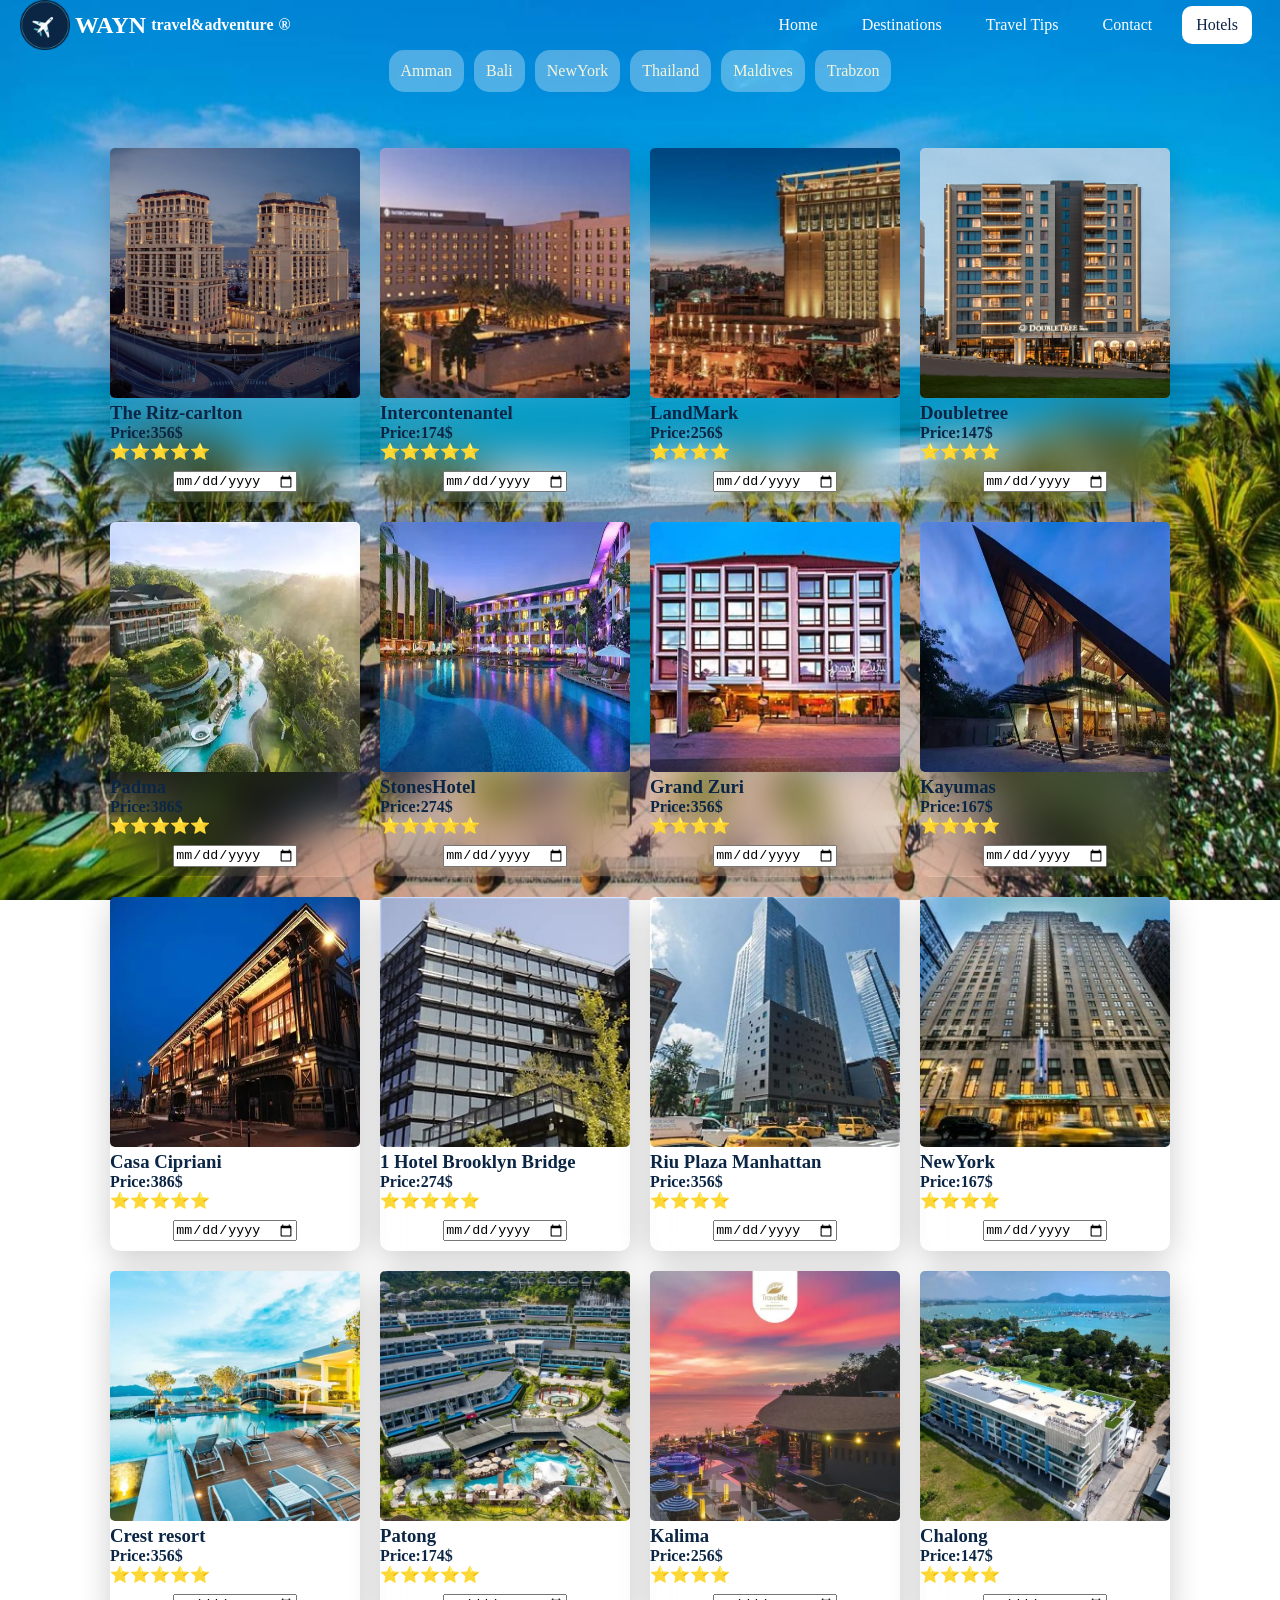
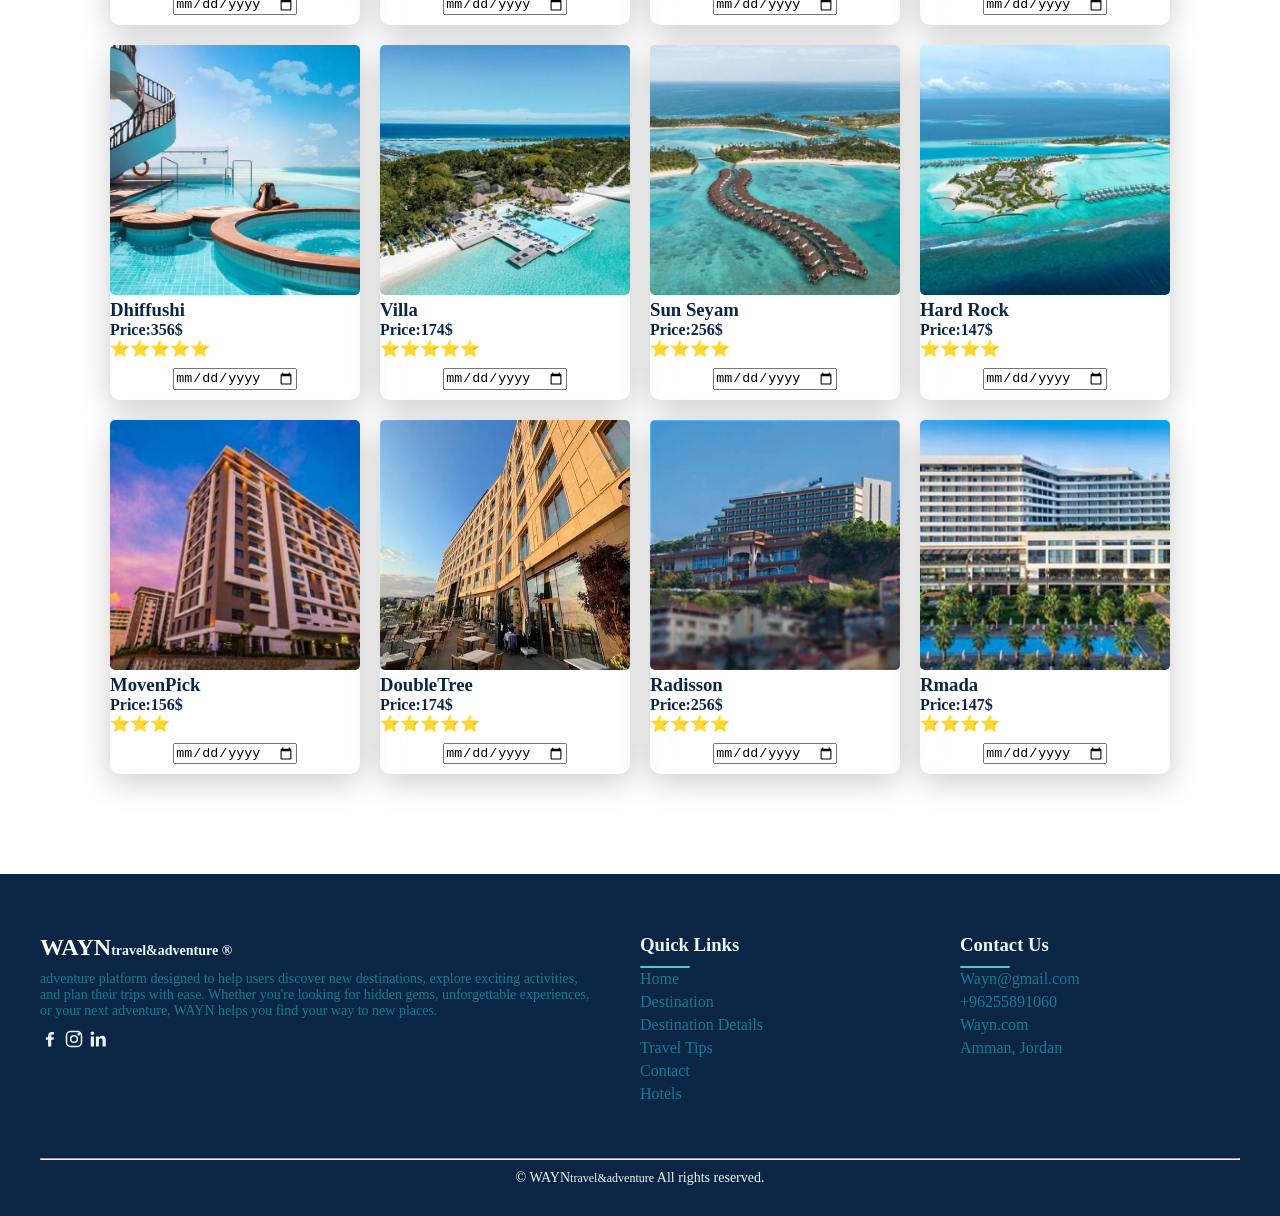
<file: hotels.html>
<!DOCTYPE html>
<html>
    <head>

    </head>
<body>
    <div class="container">
        <div class="background">
            <img src="bali/suggest.jpeg" width="100%" height="100%">
        </div>
        <header>
                <div class="header1"> <img src="wayn-icon.png" width="50" height="50">
                <h2>WAYN</h2>
                <h4>travel&adventure </h4>
            <h4>&reg</h4></div>
                <ol class="ol">
                    <li><a href="home.html">Home</a></li>
                    <li><a href="project.html">Destinations</a></li>
                    <li><a href="tips.html">Travel Tips</a></li>
                    <li><a href="contact.html">Contact</a></li>
                    <li><a href="hotels.html" class="active">Hotels</a></li>
                </ol>
        </header>
        <main>
            <ul class="ul">
                <li><a href="#Amman">Amman</a></li>
                <li><a href="#Bali">Bali</a></li>
                <li><a href="#NewYork">NewYork</a></li>
                <li><a href="#Thailand">Thailand</a></li>
                <li><a href="#Maldives">Maldives</a></li>
                <li><a href="#Trabzon">Trabzon</a></li>
            </ul>
            <br><br>
            <div class="Amman" id="Amman">
                <div class="hotels"><img src="the Ritz-carlton.jpg" width="250px" height="250px">
                    <h3>The Ritz-carlton</h3>
                    <h4>Price:356$</h4>
                    <h4> ⭐⭐⭐⭐⭐</h4>
                    <input type="date" class="input">
                </div>
                 <div class="hotels"><img src="intercontenantel.jpg" width="250px" height="250px">
                    <h3>Intercontenantel</h3>
                    <h4>Price:174$</h4>
                     <h4> ⭐⭐⭐⭐⭐</h4>
                    <input type="date" class="input">
                </div>
                 <div class="hotels"><img src="landmark.jpg" width="250px" height="250px">
                    <h3>LandMark</h3>
                    <h4>Price:256$</h4>
                    <h4> ⭐⭐⭐⭐</h4>
                    <input type="date" class="input">
                </div>
                 <div class="hotels"><img src="doubletree.jpg" width="250px" height="250px">
                    <h3>Doubletree</h3>
                     <h4>Price:147$</h4>
                      <h4> ⭐⭐⭐⭐</h4>
                    <input type="date" class="input">
                </div>
            </div>
            <div class="Bali" id="Bali">
                  <div class="hotels"><img src="Padma.webp" width="250px" height="250px">
                    <h3>Padma</h3>
                    <h4>Price:386$</h4>
                    <h4> ⭐⭐⭐⭐⭐</h4>
                    <input type="date" class="input">
                </div>
                 <div class="hotels"><img src="Stones Hotel.webp" width="250px" height="250px">
                    <h3>StonesHotel</h3>
                    <h4>Price:274$</h4>
                     <h4> ⭐⭐⭐⭐⭐</h4>
                    <input type="date" class="input">
                </div>
                 <div class="hotels"><img src="Grand Zuri.jpg" width="250px" height="250px">
                    <h3>Grand Zuri</h3>
                    <h4>Price:356$</h4>
                    <h4> ⭐⭐⭐⭐</h4>
                    <input type="date" class="input">
                </div>
                 <div class="hotels"><img src="Kayumas.webp" width="250px" height="250px">
                    <h3>Kayumas</h3>
                     <h4>Price:167$</h4>
                      <h4> ⭐⭐⭐⭐</h4>
                    <input type="date" class="input">
                </div>
            </div>
            <div class="NewYork" id="NewYork">
                  <div class="hotels"><img src="Casa Cipriani.webp" width="250px" height="250px">
                    <h3>Casa Cipriani</h3>
                    <h4>Price:386$</h4>
                    <h4> ⭐⭐⭐⭐⭐</h4>
                    <input type="date" class="input">
                </div>
                 <div class="hotels"><img src="1 Hotel Brooklyn Bridge.jpg" width="250px" height="250px">
                    <h3>1 Hotel Brooklyn Bridge</h3>
                    <h4>Price:274$</h4>
                     <h4> ⭐⭐⭐⭐⭐</h4>
                    <input type="date" class="input">
                </div>
                 <div class="hotels"><img src="Riu Plaza Manhattan Times Square.jpg" width="250px" height="250px">
                    <h3>Riu Plaza Manhattan</h3>
                    <h4>Price:356$</h4>
                    <h4> ⭐⭐⭐⭐</h4>
                    <input type="date" class="input">
                </div>
                 <div class="hotels"><img src="NewYork.jpg" width="250px" height="250px">
                    <h3>NewYork</h3>
                     <h4>Price:167$</h4>
                      <h4> ⭐⭐⭐⭐</h4>
                    <input type="date" class="input">
                </div>
            </div>
            <div class="Thailand" id="Thailand">
                <div class="hotels"><img src="Crest resort.webp" width="250px" height="250px">
                    <h3>Crest resort</h3>
                    <h4>Price:356$</h4>
                    <h4> ⭐⭐⭐⭐⭐</h4>
                    <input type="date" class="input">
                </div>
                 <div class="hotels"><img src="Patong.webp" width="250px" height="250px">
                    <h3>Patong</h3>
                    <h4>Price:174$</h4>
                     <h4> ⭐⭐⭐⭐⭐</h4>
                    <input type="date" class="input">
                </div>
                 <div class="hotels"><img src="Kalima.webp" width="250px" height="250px">
                    <h3>Kalima</h3>
                    <h4>Price:256$</h4>
                    <h4> ⭐⭐⭐⭐</h4>
                    <input type="date" class="input">
                </div>
                 <div class="hotels"><img src="Chalong.webp" width="250px" height="250px">
                    <h3>Chalong</h3>
                     <h4>Price:147$</h4>
                      <h4> ⭐⭐⭐⭐</h4>
                    <input type="date" class="input">
                </div>
            </div>
            <div class="Maldives" id="Maldives">
                   <div class="hotels"><img src="Dhiffushi.webp" width="250px" height="250px">
                    <h3>Dhiffushi</h3>
                    <h4>Price:356$</h4>
                    <h4> ⭐⭐⭐⭐⭐</h4>
                    <input type="date" class="input">
                </div>
                 <div class="hotels"><img src="Villa.webp" width="250px" height="250px">
                    <h3>Villa</h3>
                    <h4>Price:174$</h4>
                     <h4> ⭐⭐⭐⭐⭐</h4>
                    <input type="date" class="input">
                </div>
                 <div class="hotels"><img src="Sun Seyam.webp" width="250px" height="250px">
                    <h3>Sun Seyam</h3>
                    <h4>Price:256$</h4>
                    <h4> ⭐⭐⭐⭐</h4>
                    <input type="date" class="input">
                </div>
                 <div class="hotels"><img src="Hard Rock.webp" width="250px" height="250px">
                    <h3>Hard Rock</h3>
                     <h4>Price:147$</h4>
                      <h4> ⭐⭐⭐⭐</h4>
                    <input type="date" class="input">
                </div>
            </div>
            <div class="Trabzon" id="Trabzon">
                                <div class="hotels"><img src="MovenPick.jpg" width="250px" height="250px">
                    <h3>MovenPick</h3>
                    <h4>Price:156$</h4>
                    <h4> ⭐⭐⭐</h4>
                    <input type="date" class="input">
                </div>
                 <div class="hotels"><img src="double tree trabzon.webp" width="250px" height="250px">
                    <h3>DoubleTree</h3>
                    <h4>Price:174$</h4>
                     <h4> ⭐⭐⭐⭐⭐</h4>
                    <input type="date" class="input">
                </div>
                 <div class="hotels"><img src="radisson.jpg" width="250px" height="250px">
                    <h3>Radisson</h3>
                    <h4>Price:256$</h4>
                    <h4> ⭐⭐⭐⭐</h4>
                    <input type="date" class="input">
                </div>
                 <div class="hotels"><img src="ramada.jpg" width="250px" height="250px">
                    <h3>Rmada</h3>
                     <h4>Price:147$</h4>
                      <h4> ⭐⭐⭐⭐</h4>
                    <input type="date" class="input">
                </div>
       
            </div>
        </main>
        <footer>
        <div class="footer-container">
                
              
              <div class="footer-brand"> 
               <!-- <img src="images/wayn-icon.png" alt="icon">  -->
               <h2>WAYN<span style="font-size: 14px;">travel&adventure &reg;</span></h2>
                <p>adventure platform designed to help users discover new destinations, explore exciting activities, and plan their trips with ease. Whether you're looking for hidden gems, unforgettable experiences, or your next adventure, WAYN helps you find your way to new places.</p>
            
             <div class="social-links">
                <a href="#"><svg xmlns="http://www.w3.org/2000/svg" viewBox="0 0 24 24" width="20" height="20" fill="#EAF6F6">
                        <path d="M13.5 21v-8h2.7l.4-3.1h-3.1V8c0-.9.3-1.5 1.6-1.5h1.6V3.7c-.8-.1-1.7-.2-2.6-.2-2.6 0-4.4 1.6-4.4 4.5v1.9H7V13h2.7v8z"/>
                         </svg></a> 
                <a href="#"><svg xmlns="http://www.w3.org/2000/svg" viewBox="0 0 24 24" width="20" height="20" fill="none" stroke="#EAF6F6" stroke-width="1.8">
                          <rect x="3" y="3" width="18" height="18" rx="5"/>
                               <circle cx="12" cy="12" r="4"/>
                                <circle cx="18" cy="6" r="1" fill="#EAF6F6"/>
                                       </svg></a>
                <a href="#"><svg xmlns="http://www.w3.org/2000/svg" viewBox="0 0 24 24" width="20" height="20" fill="#EAF6F6">
                          <path d="M5.2 3a2.2 2.2 0 1 0 0 4.4 2.2 2.2 0 0 0 0-4.4zM3.3 9h3.8v12H3.3zM9.5 9h3.6v1.6h.1A4 4 0 0 1 16.8 8c3.8 0 4.5 2.5 4.5 5.7V21h-3.8v-6.5c0-1.5 0-3.4-2.1-3.4s-2.4 1.6-2.4 3.3V21H9.5z"/>
                              </svg></a>
            </div>
             </div>
             <div class="footer-column">
                <h3>Quick Links</h3>
                <hr>
                <ul>
            <li><a href="Home" >Home</a></li>
            <li><a href="Destination.html">Destination</a></li>
            <li><a href="Destination-Details.html">Destination Details</a></li>
            <li><a href="Travel-Tips.html">Travel Tips</a></li>
            <li><a href="Contact.html">Contact</a></li>
            <li><a href="Hotels.html">Hotels</a></li>
                </ul>
             </div>
             <div class="footer-column">
                <ul>
                <h3>Contact Us</h3>
                <hr>
                <li><a href="mailto:Wayn@gmail.com">Wayn@gmail.com</a></li>
                <li><a href="tel:+96255891060">+96255891060</a></li>
                <li><a href="/">Wayn.com</a></li>
                <li>Amman, Jordan</li></ul>
             </div>
             
             <div class="footer-bottom">
                <hr>
                <p>&copy; WAYN<span style="font-size: 12px;">travel&adventure</span> All rights reserved.</p>
             </div>
        </div>
    </footer>
    </div>
    <style>
        footer{
    grid-area: footer;
    background: var(--primary-navy);
    color: var(--secondary-lightblue);
    width: 100%;
    padding: 60px 8px 20px;
    margin-top: 100px;
    font-family: Cambria, Cochin, Georgia, Times, 'Times New Roman', serif;
}
.footer-container{
    display: grid;
    grid-template-columns: 2fr repeat(2,1fr);
    gap: 40px;
    max-width:1200px ;
    margin: 0 auto;
}



.footer-brand img{
 width: 100px;
}
.footer-brand h2{
   color: var(--secondary-White);
    font-weight: bold;
    font-size:24px;
    user-select: none;
    margin-bottom: 10px;
    font-family:Cambria, Cochin, Georgia, Times, 'Times New Roman', serif
}
.footer-brand span{
    color:var(--secondary-lightblue);
}
.footer-brand p{
    font-size: 14px;
    font-family:Cambria, Cochin, Georgia, Times, 'Times New Roman', serif;
    color: var(--secondary-teal);
    margin-bottom: 10px;

}
.footer-column hr{
    width:50px ;
    margin-bottom: 2px;
    border-radius: 5px;
    height: 2px;
    background-color: #EAF6F6;
    border: 1px solid var(--secondary-Aqua);
}
.footer-column h3{
    margin-bottom: 10px;
    
 
}
.footer-column ul{
    list-style: none;

}
.footer-column li{
    margin-bottom: 5px;
    color: #147D92;
   
}
.footer-column ul li a{
    color: var(--secondary-teal);
      text-decoration: none;
    transition: color 0.3s ease;
    
}
.footer-bottom {
    text-align: center;
    width: 100%;
    grid-column: 1/-1;
    padding: 10px 0;
}
.footer-bottom hr{
margin-bottom: 10px;
}
.footer-bottom{
    font-size: 14px;
    font-family: Cambria, Cochin, Georgia, Times, 'Times New Roman', serif;
}
:root{
    --primary-navy:#0B2545;
    --secondary-teal:#147D92;
    --secondary-Aqua:#58C4C6;
    --secondary-lightblue:#EAF6F6;
    --secondary-White:#FFFFFF;
   
}
         .background{
                position: fixed;
                object-fit: cover;
                width: 100%;
                height: 100%;
                inset:0;
                z-index: -2;
            }
           .ol {
    display: flex;
    list-style: none;
    gap:10px;
    margin-right: 25px;
}
.ol li {
    list-style: none;
    margin: 3px;
    background-color: transparent;
    border-radius: 10px;
}
.ol li a {
    display: block;
    padding: 8px 12px;
    color: var(--secondary-lightblue);
    text-decoration: none;
    border: 2px solid transparent;
    border-radius: 10px;
    transition: all 0.3s ease;
    color: white;
}

.ol li a:hover {
    background-color: white;
    color: var(--primary-navy);
    border: 2px solid var(--primary-color);
}
.ul {
    display: flex;
    gap:10px;
    justify-content: center;
}
.ul li{
    list-style: none;
background-color: rgba(255, 255, 255, 0.307);
padding: 12px;
border-radius: 15px;
}
.ul li a{
    text-decoration: none;
    color:beige;
}
header{
    display: flex;
    justify-content: space-between;
    align-items: center;
 grid-row: 1;
    grid-column: 1/4;
}
.header1{
padding: 0px 20px;
gap:5px;
display: flex;
justify-content: space-between;
align-items: center;
border-radius: 5px;
flex-wrap: wrap;
position:sticky;
top:0;
align-items: center;
 color: white;
    user-select: none;
    font-family:Cambria, Cochin, Georgia, Times, 'Times New Roman', serif;

}
html{
    scroll-behavior:smooth ;
}
.Amman, .Bali, .NewYork, .Thailand, .Maldives, .Trabzon{
    display: flex;
    justify-content: center;
gap:20px;
margin-top: 20px;
}
.hotels{
    background: transparent;
    backdrop-filter: blur(20px);
    box-shadow: 0 8px 32px rgba(0,0,0,0.2);
    color:#0B2545;
    justify-items: center;
    border-radius: 10px;
    transition: 0.23s;
}
.input{
    display: block;
    margin:10px auto;
}
.ol li a.active{
     background-color:white;
    color: #0B2545;
    border: 2px solid  white;
}
.hotels img{
    border-radius: 5px;
}
.hotels:hover{
        transform:translateY(-10px);
        color: #0B2545;

}
*{
    padding: 0;
    margin: 0;
    box-sizing: border-box;
}
    </style>
</body>
    </html>
</file>
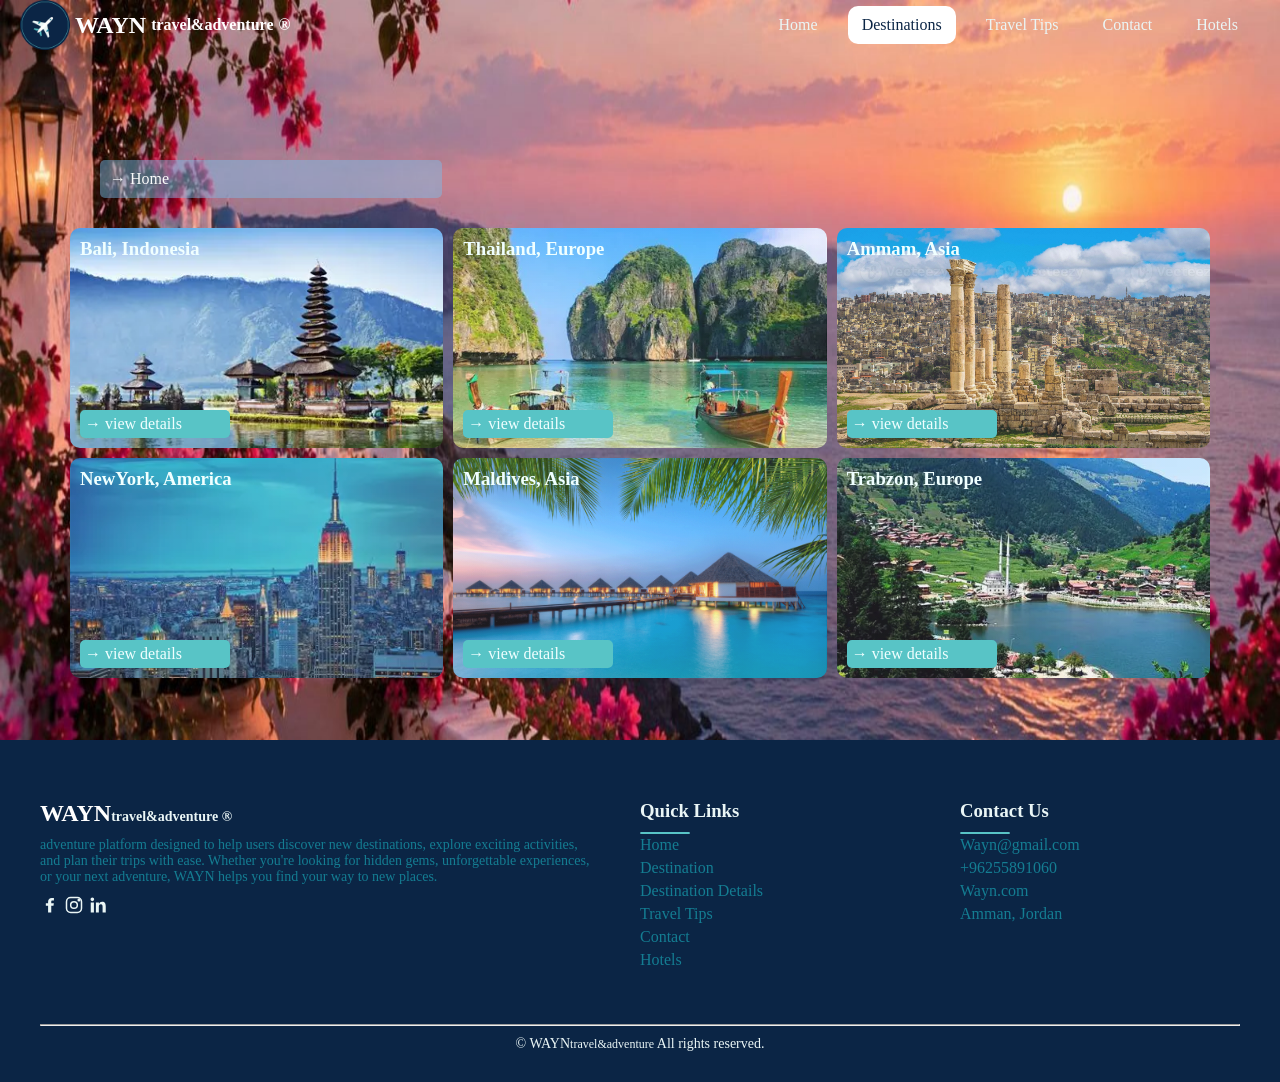
<file: project.html>
<!DOCTYPE html>
<html>
    <head>

    </head>
    <body>
        <div class="container">
            <div class="background"> <img src="12.jpeg" width="100%" height="100%"></div>
            <header>
                <div class="header1"> <img src="wayn-icon.png" width="50" height="50">
                <h2>WAYN</h2>
                <h4>travel&adventure </h4>
            <h4>&reg</h4></div>

                <ol>
                    <li><a href="home.html">Home</a></li>
                    <li><a href="project.html" class="active">Destinations</a></li>
                    <li><a href="tips.html">Travel Tips</a></li>
                    <li><a href="contact.html">Contact</a></li>
                    <li><a href="hotels.html">Hotels</a></li>
                </ol>
            </header>
         <main>
            <div class="image"><p>→ Home</p></div>
            <div class="countries">
                <div class="bali">
                   <h3>Bali, Indonesia</h3>
                   <br>
                  <div class="Details"><a href>→ view details</a></div>
                </div>
                <div class="thailand">
                   <h3>Thailand, Europe</h3>
                   <br>
                  <div class="Details"><a href>→ view details</a></div>
                </div>
                  <div class="amman">
                   <h3>Ammam, Asia</h3>
                   <br>
                  <div class="Details"><a href="amman.html">→ view details</a></div>
                </div>
                 <div class="newyork">
                   <h3>NewYork, America</h3>
                   <br>
                  <div class="Details"><a href>→ view details</a></div>
                </div>
                   <div class="maldives">
                   <h3>Maldives, Asia</h3>
                   <br>
                  
                  <div class="Details"><a href>→ view details</a></div>
                </div>
                                   <div class="trabzon">
                   <h3>Trabzon, Europe</h3>
                   <br>
                  <div class="Details"><a href>→ view details</a></div>
                </div>
            </div>
           
         </main>
             <footer>
        <div class="footer-container">
                
              
              <div class="footer-brand"> 
               <!-- <img src="images/wayn-icon.png" alt="icon">  -->
               <h2>WAYN<span style="font-size: 14px;">travel&adventure &reg;</span></h2>
                <p>adventure platform designed to help users discover new destinations, explore exciting activities, and plan their trips with ease. Whether you're looking for hidden gems, unforgettable experiences, or your next adventure, WAYN helps you find your way to new places.</p>
            
             <div class="social-links">
                <a href="#"><svg xmlns="http://www.w3.org/2000/svg" viewBox="0 0 24 24" width="20" height="20" fill="#EAF6F6">
                        <path d="M13.5 21v-8h2.7l.4-3.1h-3.1V8c0-.9.3-1.5 1.6-1.5h1.6V3.7c-.8-.1-1.7-.2-2.6-.2-2.6 0-4.4 1.6-4.4 4.5v1.9H7V13h2.7v8z"/>
                         </svg></a> 
                <a href="#"><svg xmlns="http://www.w3.org/2000/svg" viewBox="0 0 24 24" width="20" height="20" fill="none" stroke="#EAF6F6" stroke-width="1.8">
                          <rect x="3" y="3" width="18" height="18" rx="5"/>
                               <circle cx="12" cy="12" r="4"/>
                                <circle cx="18" cy="6" r="1" fill="#EAF6F6"/>
                                       </svg></a>
                <a href="#"><svg xmlns="http://www.w3.org/2000/svg" viewBox="0 0 24 24" width="20" height="20" fill="#EAF6F6">
                          <path d="M5.2 3a2.2 2.2 0 1 0 0 4.4 2.2 2.2 0 0 0 0-4.4zM3.3 9h3.8v12H3.3zM9.5 9h3.6v1.6h.1A4 4 0 0 1 16.8 8c3.8 0 4.5 2.5 4.5 5.7V21h-3.8v-6.5c0-1.5 0-3.4-2.1-3.4s-2.4 1.6-2.4 3.3V21H9.5z"/>
                              </svg></a>
            </div>
             </div>
             <div class="footer-column">
                <h3>Quick Links</h3>
                <hr>
                <ul>
            <li><a href="Home" >Home</a></li>
            <li><a href="Destination.html">Destination</a></li>
            <li><a href="Destination-Details.html">Destination Details</a></li>
            <li><a href="Travel-Tips.html">Travel Tips</a></li>
            <li><a href="Contact.html">Contact</a></li>
            <li><a href="Hotels.html">Hotels</a></li>
                </ul>
             </div>
             <div class="footer-column">
                <ul>
                <h3>Contact Us</h3>
                <hr>
                <li><a href="mailto:Wayn@gmail.com">Wayn@gmail.com</a></li>
                <li><a href="tel:+96255891060">+96255891060</a></li>
                <li><a href="/">Wayn.com</a></li>
                <li>Amman, Jordan</li></ul>
             </div>
             
             <div class="footer-bottom">
                <hr>
                <p>&copy; WAYN<span style="font-size: 12px;">travel&adventure</span> All rights reserved.</p>
             </div>
        </div>
    </footer>
        </div>
        
        <style>
            .background{
                position: fixed;
                object-fit: cover;
                width: 100%;
                height: 100%;
                inset:0;
                z-index: -2;
            }
          
             footer{
    grid-column: 1/4;
    grid-row:3/4;
    background-color: var(--primary-navy);
    color: var(--secondary-lightblue);
    width: 100%;
    padding: 60px 8px 20px;
    margin-top: 100px;
    font-family: Cambria, Cochin, Georgia, Times, 'Times New Roman', serif;
}
.footer-container{
    display: grid;
    grid-template-columns: 2fr repeat(2,1fr);
    gap: 40px;
    max-width:1200px ;
    margin: 0 auto;
}



.footer-brand img{
 width: 100px;
}
.footer-brand h2{
   color: var(--secondary-White);
    font-weight: bold;
    font-size:24px;
    user-select: none;
    margin-bottom: 10px;
    font-family:Cambria, Cochin, Georgia, Times, 'Times New Roman', serif
}
.footer-brand span{
    color:var(--secondary-lightblue);
}
.footer-brand p{
    font-size: 14px;
    font-family:Cambria, Cochin, Georgia, Times, 'Times New Roman', serif;
    color: var(--secondary-teal);
    margin-bottom: 10px;

}
.footer-column hr{
    width:50px ;
    margin-bottom: 2px;
    border-radius: 5px;
    height: 2px;
    background-color: #EAF6F6;
    border: 1px solid var(--secondary-Aqua);
}
.footer-column h3{
    margin-bottom: 10px;
    
 
}
.footer-column ul{
    list-style: none;

}
.footer-column li{
    margin-bottom: 5px;
    color: #147D92;
   
}
.footer-column ul li a{
    color: var(--secondary-teal);
      text-decoration: none;
    transition: color 0.3s ease;
    
}
.footer-bottom {
    text-align: center;
    width: 100%;
    grid-column: 1/-1;
    padding: 10px 0;
}
.footer-bottom hr{
margin-bottom: 10px;
}
.footer-bottom{
    font-size: 14px;
    font-family: Cambria, Cochin, Georgia, Times, 'Times New Roman', serif;
}
            .container{
                display: grid;
                grid-template-columns: 50px 1fr 50px;
                grid-template-rows: 50px 550px auto ;
                       min-height: 100vh;
                       gap:20px;
 }

 :root{
    --primary-navy:#0B2545;
    --secondary-teal:#147D92;
    --secondary-Aqua:#58C4C6;
    --secondary-lightblue:#EAF6F6;
    --secondary-White:#FFFFFF;
                    --primary-color:#d2bdf4;

   
}
 .image{ 
                margin-top: 10px;
 }
 .image p{ 
    display:inline-block;
    color:#fafbfb;
                background-color: rgba(126, 190, 236, 0.468);
                border: 10px solid transparent ;
                border-radius: 5px;
                margin-top:10px;
                margin-left: 30px;
                width: 30%;
 }
.image p{
    position: relative;
    top:-30px;
}
ol{
    display: flex;
    list-style: none;
    gap:10px;
    margin-right: 25px;
}
ol li {
    list-style: none;
    margin: 3px;
    background-color: transparent;
    border-radius: 10px;
}

ol li a {
    display: block;
    padding: 8px 12px;
    color: var(--secondary-lightblue);
    text-decoration: none;
    border: 2px solid transparent;
    border-radius: 10px;
    transition: all 0.3s ease;
}

ol li a:hover {
    background-color: white;
    color: var(--primary-navy);
    border: 2px solid var(--primary-color);
}
header{
    display: flex;
    justify-content: space-between;
    align-items: center;
 grid-row: 1;
    grid-column: 1/4;
}
.header1{
padding: 0px 20px;
gap:5px;
display: flex;
justify-content: space-between;
align-items: center;
border-radius: 5px;
flex-wrap: wrap;
position:sticky;
top:0;
align-items: center;
 color: white;
    user-select: none;
    font-family:Cambria, Cochin, Georgia, Times, 'Times New Roman', serif;

}
            main{
                padding-top: 100px;
                grid-column: 2/3;
                grid-row: 2/3;
            }
            .countries{
                display: grid;
                grid-template-columns: 1fr 1fr 1fr;
                grid-template-rows:  1fr 1fr ;
                height: 100%;
                gap: 10px;
            }
            .bali{
                display: flex;
                flex-direction: column;
                background-image:  url(bali.webp);
                background-size: cover;
                background-position:center ;
                padding: 10px 10px;
                color: azure;
                border: 10px solid --primary-color;
                border-radius: 10px;
                width: 100%;
                height: 100%;
                transition: 0.23s;
            }
            .thailand{
                display: flex;
                flex-direction: column;
                background: linear-gradient(rgba(210, 189, 244, 0.12),
    rgba(210, 189, 244, 0.12)), url(thailand.webp);
                background-size: cover;
                background-position:center ;
                padding: 10px 10px;
                color: azure;
                border: 10px solid  --primary-color;
                border-radius: 10px;
                width: 100%;
                height: 100%;
                transition: 0.23s;
            }
           h2 h4{
                color: #fafbfb;
            }
            .trabzon{
                display: flex;
                flex-direction: column;
                background: linear-gradient(rgba(210, 189, 244, 0.12),
    rgba(210, 189, 244, 0.12)), url(trabzon.webp);
                background-size: cover;
                background-position:center ;
                padding: 10px 10px;
                color: azure;
                border: 10px solid  --primary-color;
                border-radius: 10px;
                width: 100%;
                height: 100%;
                transition: 0.23s;
            }
            .amman{
                 display: flex;
                flex-direction: column;
                background: linear-gradient(rgba(210, 189, 244, 0.12),
    rgba(210, 189, 244, 0.12)), url(amman1.jpg);
                background-size: cover;
                background-position:center ;
                padding: 10px 10px;
                color: azure;
                border: 10px solid  --primary-color;
                border-radius: 10px;
                width: 100%;
                height: 100%;
                transition: 0.23s;
            }
            
            .Details{
                background-color: var(--secondary-Aqua);
                border: 5px solid var(--secondary-Aqua);
                border-radius: 5px;
                margin-top: auto;
                width: 150px;
            }
            .newyork{
                   display: flex;
                flex-direction: column;
                background: linear-gradient( rgba(210, 189, 244, 0.12),
    rgba(210, 189, 244, 0.12)), url(newyork.webp);
                background-size: cover;
                background-position:center ;
                padding: 10px 10px;
                color: azure;
                border: 10px solid  --primary-color;
                border-radius: 10px;
                width: 100%;
                height: 100%;
                transition: 0.23s;
            }
            .maldives{
                  display: flex;
                flex-direction: column;
                background: linear-gradient(rgba(210, 189, 244, 0.12),
    rgba(210, 189, 244, 0.12)), url(maldives.gif);
                background-size: cover;
                background-position:center ;
                padding: 10px 10px;
                color: azure;
                border: 10px solid  --primary-color;
                border-radius: 10px;
                width: 100%;
                height: 100%;
                transition: 0.23s;
               
            }
           .maldives:hover{
                 transform: translateY(-5px);
            }
            .amman:hover{
                 transform: translateY(-5px);
            }
            .newyork:hover{
                 transform: translateY(-5px);
            }
            .thailand:hover{
                 transform: translateY(-5px);
            }
            .trabzon:hover{
                 transform: translateY(-5px);
            }
            .bali:hover{
                 transform: translateY(-5px);
            }
            a{
                text-decoration: none;
                                color: azure;

            }

 ol li a.active{
    background-color:white;
    color: var(--primary-navy);
    border: 2px solid var white;
}
            *{
                margin: 0;
                padding: 0;
                box-sizing: border-box;
            }
        </style>
    </body>
</html>
</file>
